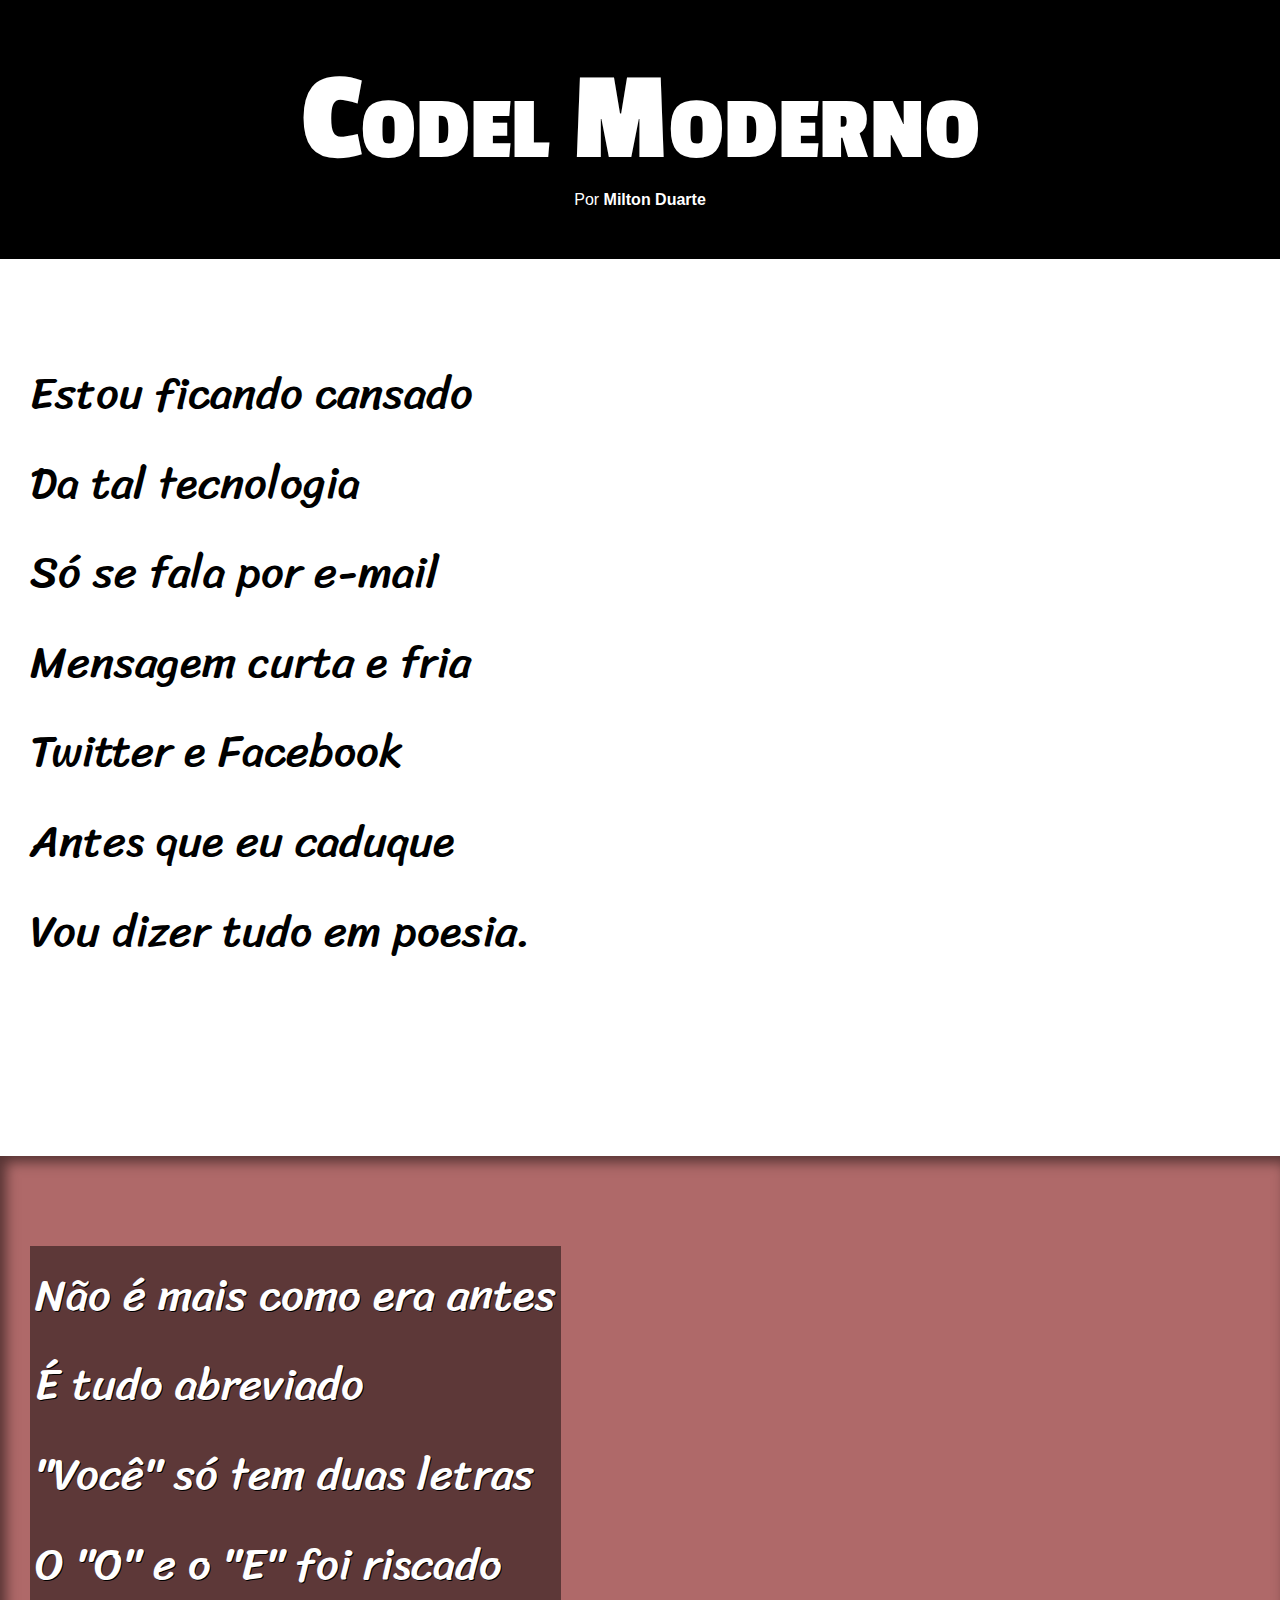
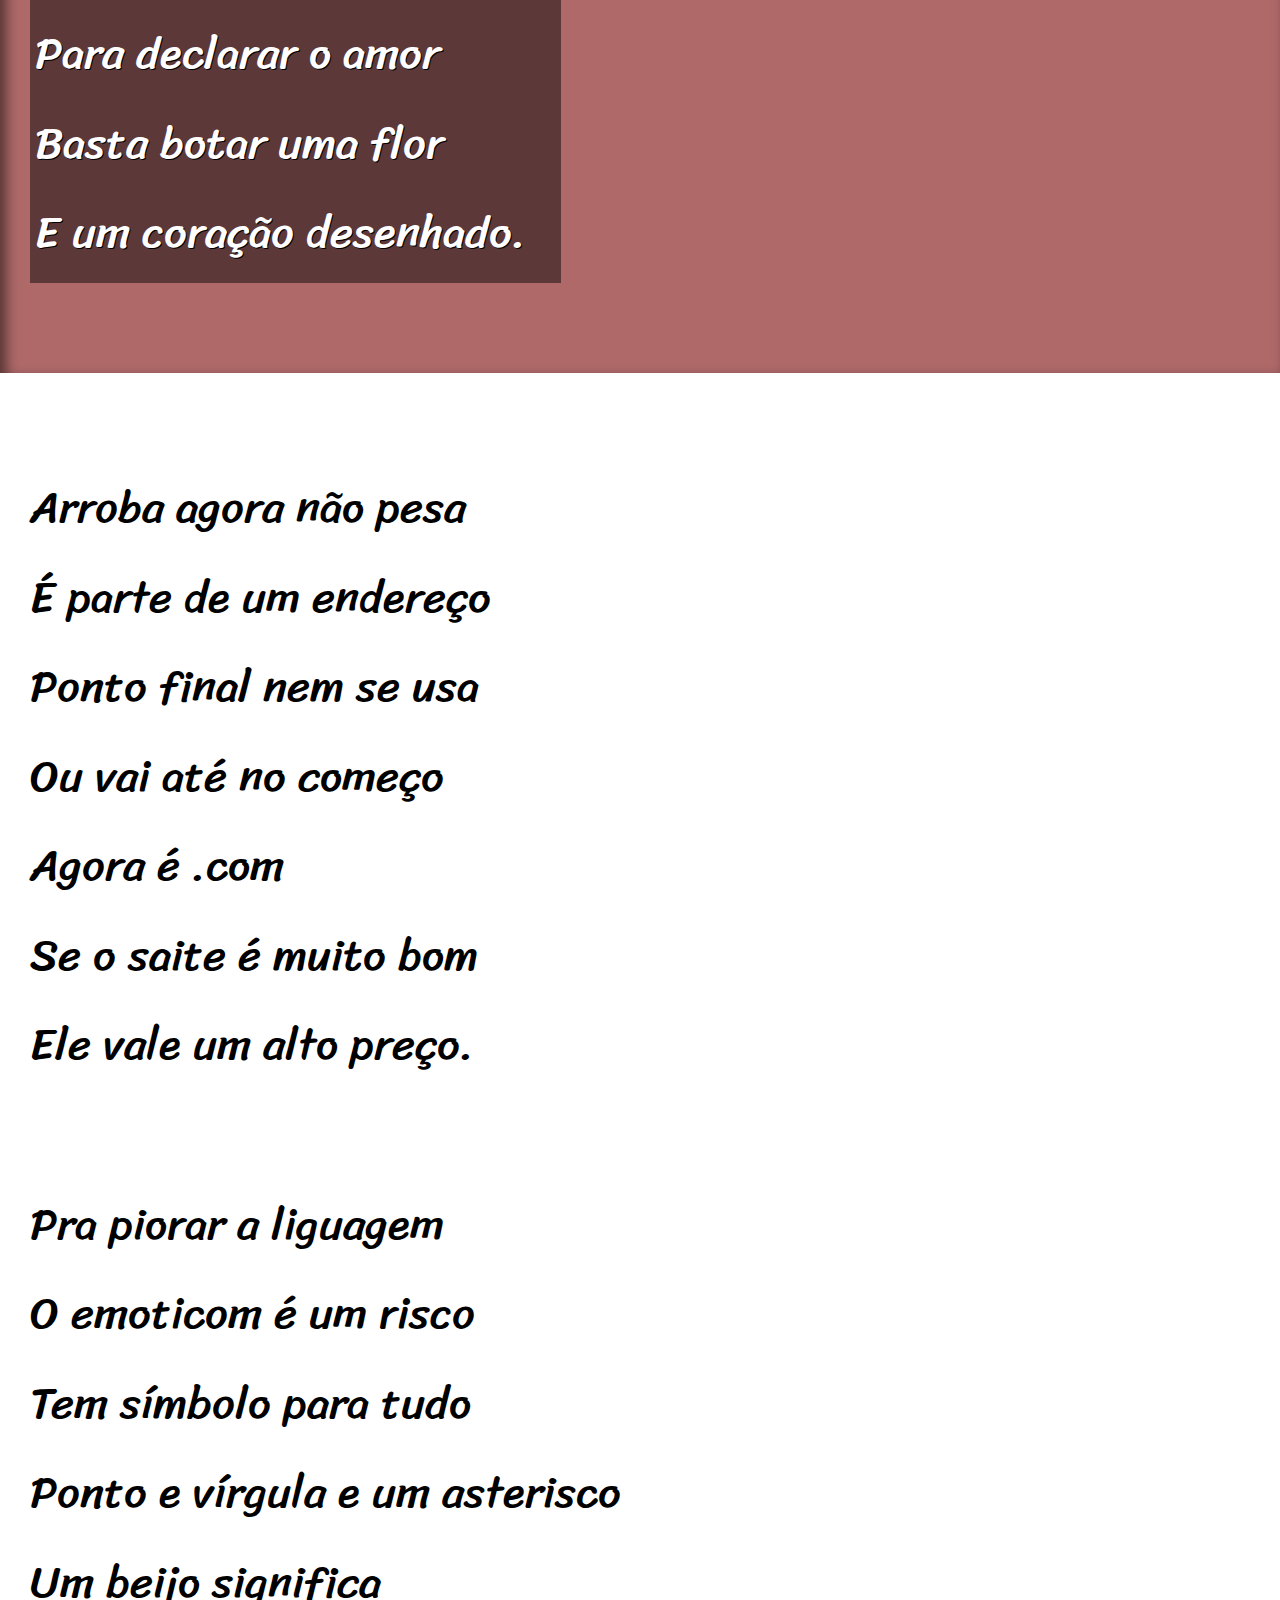
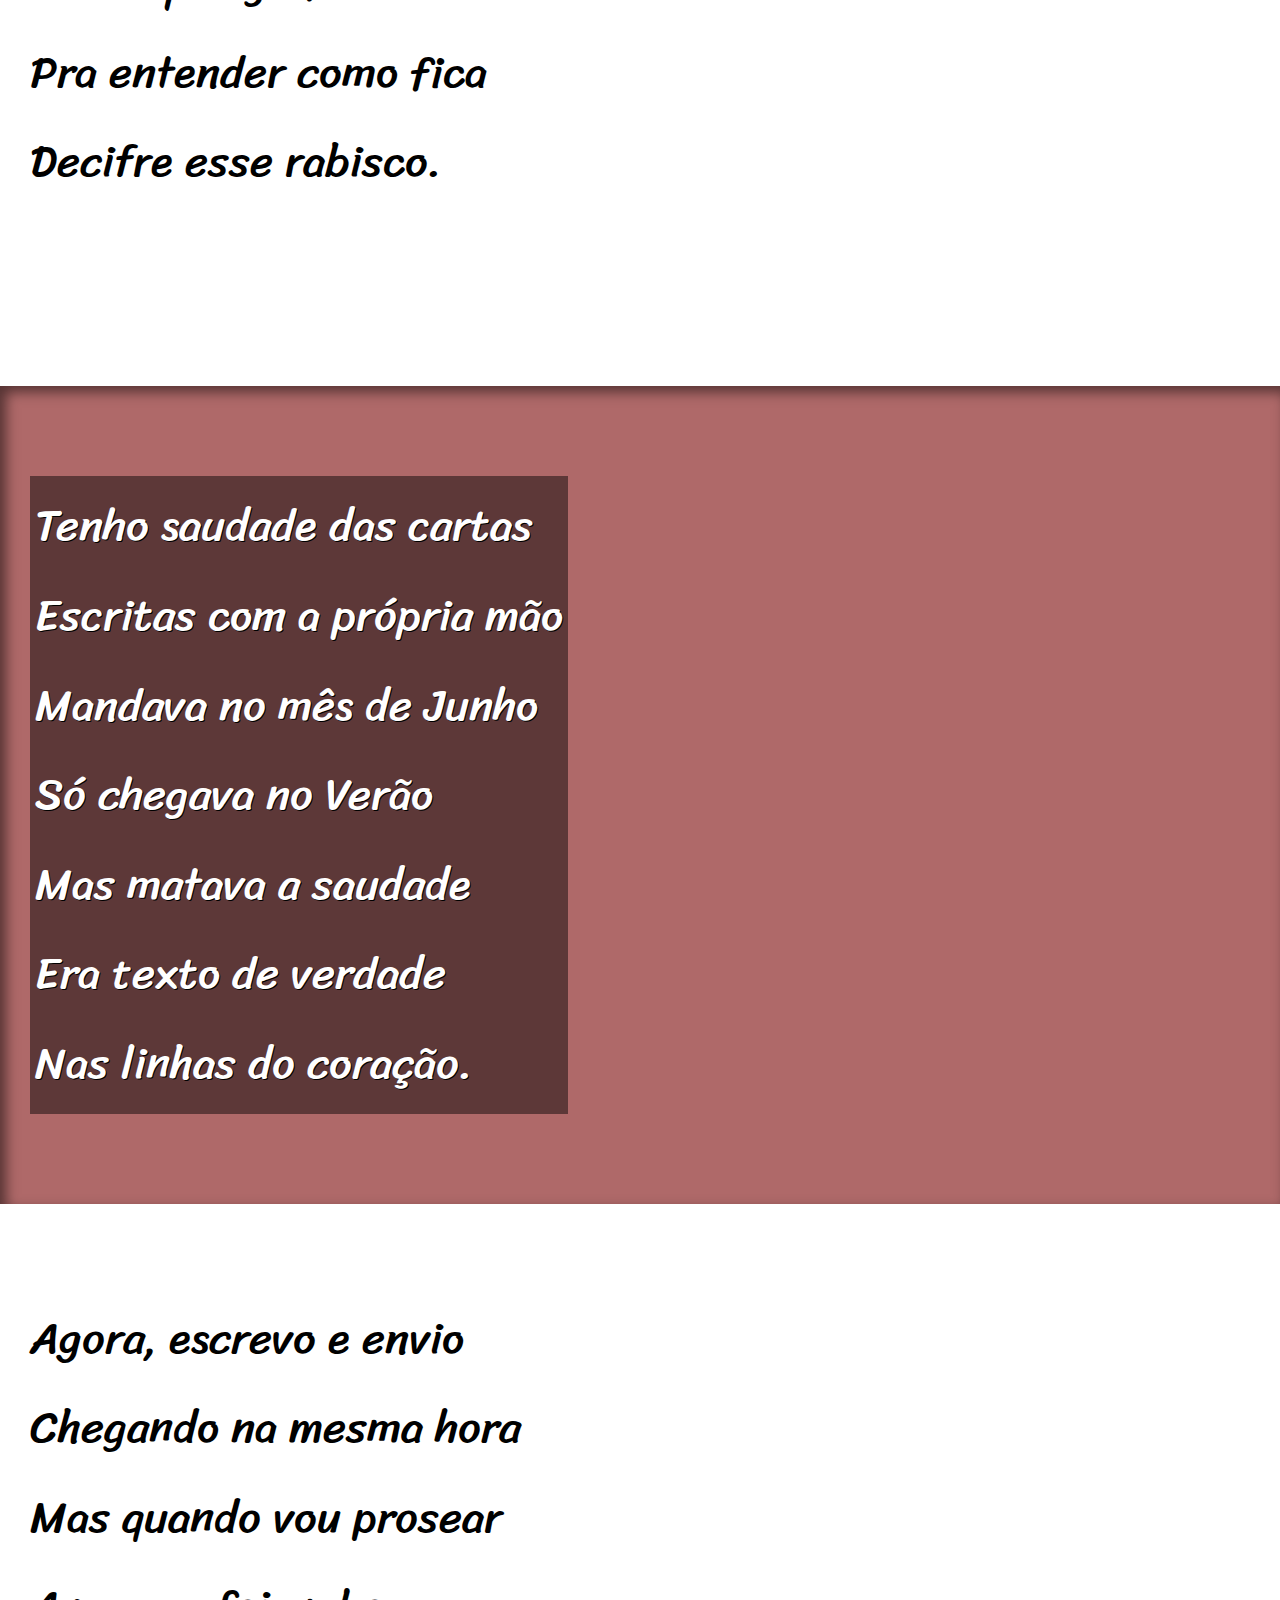
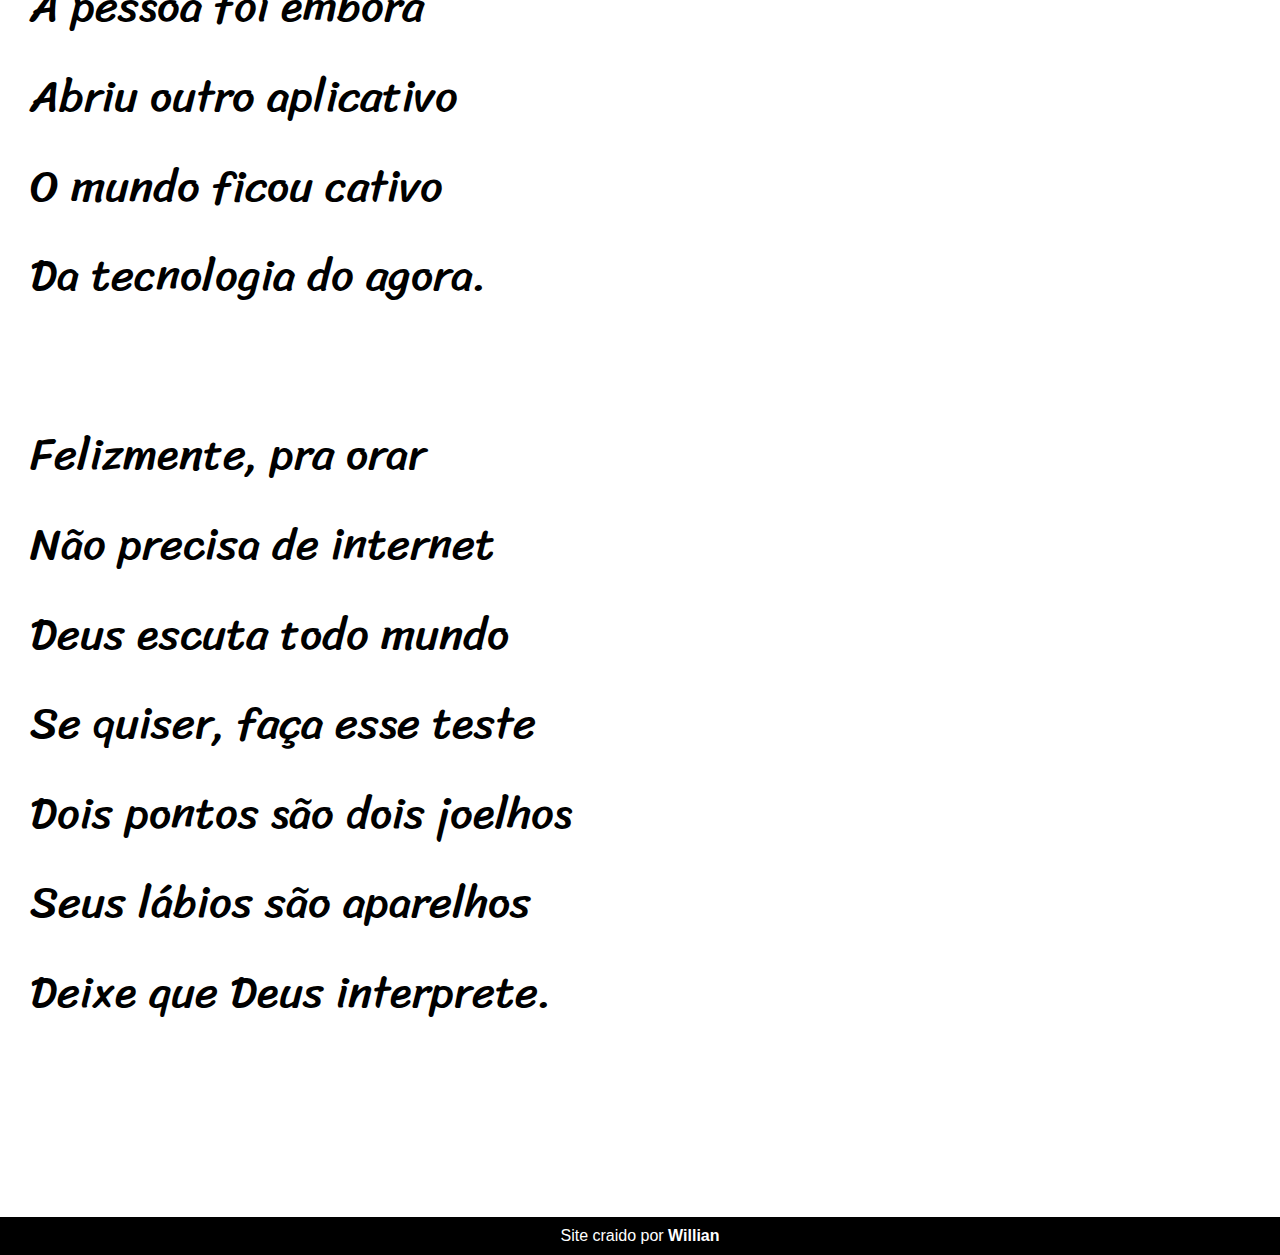
<file: exercicios/desafio_cordel/index.html>
<!DOCTYPE html>
<html lang="pt-BR">
<head>
    <meta charset="UTF-8">
    <meta http-equiv="X-UA-Compatible" content="IE=edge">
    <meta name="viewport" content="width=device-width, initial-scale=1.0">
    <title>Cordel Moderno</title>
    <link rel="stylesheet" href="style.css">
</head>
<body>
    <header>
        <h1>Codel Moderno</h1>
        <p>Por <a href="https://www.recantodasletras.com.br/poesias/3186743"
            target="_blank">Milton Duarte</a></p>
    </header>

    <section class="normal">
        <p>
            Estou ficando cansado <br>
            Da tal tecnologia <br>
            Só se fala por e-mail <br>
            Mensagem curta e fria <br>
            Twitter e Facebook <br>
            Antes que eu caduque <br>
            Vou dizer tudo em poesia.
        </p>
    </section>


    <section class="imagem" id="img01">
        <p>
            Não é mais como era antes <br>
            É tudo abreviado <br>
            "Você" só tem duas letras <br>
            O "O" e o "E" foi riscado <br>
            Para declarar o amor <br>
            Basta botar uma flor <br>
            E um coração desenhado.
        </p>
    </section>


    <section class="normal">
        <p>
            Arroba agora não pesa <br>
            É parte de um endereço <br>
            Ponto final nem se usa <br>
            Ou vai até no começo <br>
            Agora é .com <br>
            Se o saite é muito bom <br>
            Ele vale um alto preço.
        </p>

        <p>
            Pra piorar a liguagem <br>
            O emoticom é um risco <br>
            Tem símbolo para tudo <br>
            Ponto e vírgula e um asterisco <br>
            Um beijo significa <br>
            Pra entender como fica <br>
            Decifre esse rabisco.
        </p>
    </section>

    <section class="imagem" id="img02">
        <p>
            Tenho saudade das cartas <br>
            Escritas com a própria mão <br>
            Mandava no mês de Junho <br>
            Só chegava no Verão <br>
            Mas matava a saudade <br>
            Era texto de verdade <br>
            Nas linhas do coração.
        </p>
    </section>

    <section class="normal">
        <p>
            Agora, escrevo e envio <br>
            Chegando na mesma hora <br>
            Mas quando vou prosear <br>
            A pessoa foi embora <br>
            Abriu outro aplicativo <br>
            O mundo ficou cativo <br>
            Da tecnologia do agora.
        </p>

        <p>
            Felizmente, pra orar <br>
            Não precisa de internet <br>
            Deus escuta todo mundo <br>
            Se quiser, faça esse teste <br>
            Dois pontos são dois joelhos <br>
            Seus lábios são aparelhos <br>
            Deixe que Deus interprete.
        </p>
    </section>
    
    <footer>
        <p>Site craido por <a href="https://williangni.github.io"
            target="_blank">Willian</a></p>
    </footer>
    
</body>
</html>
</file>
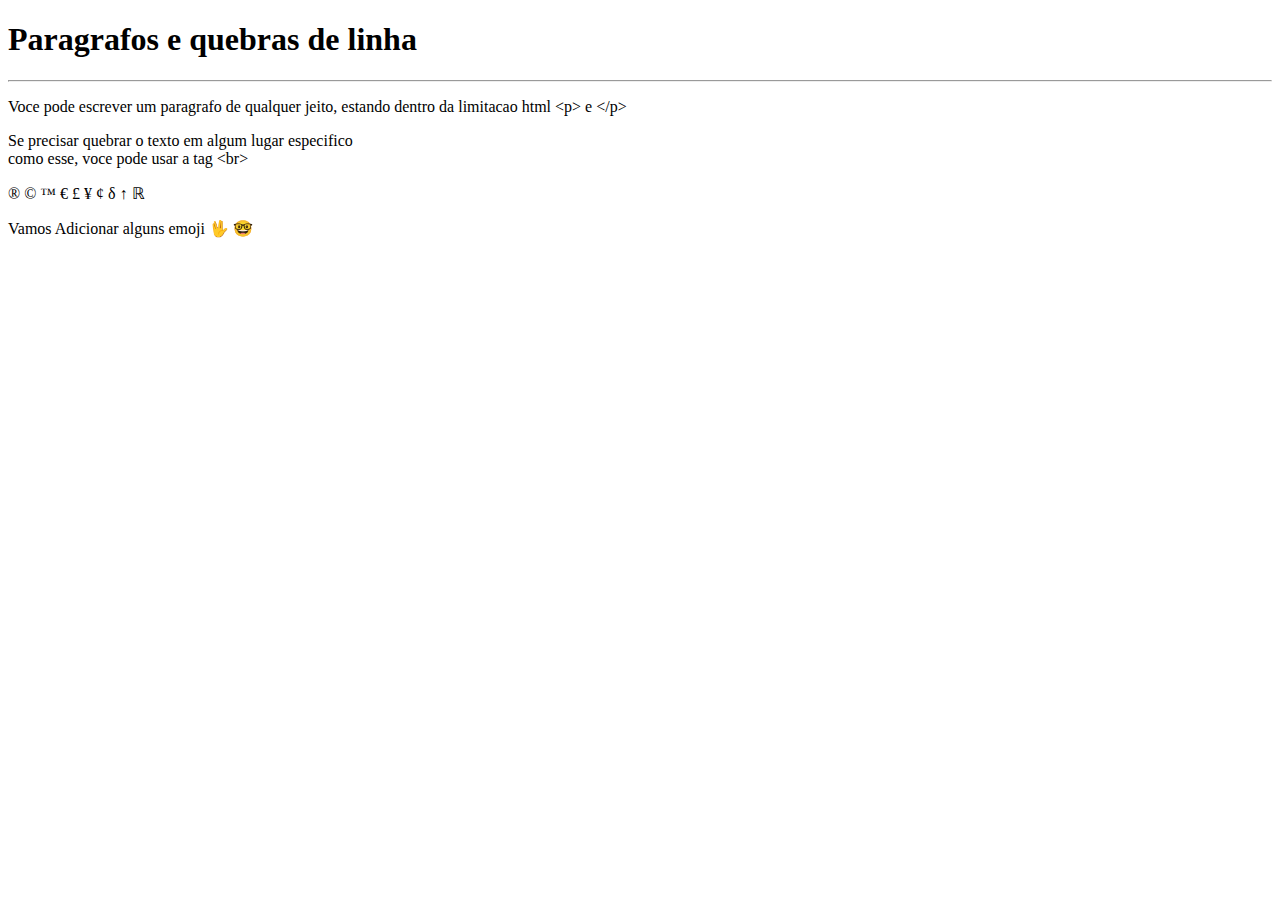
<file: exercicios/aula01/ex002.html>
<!DOCTYPE html>
<html lang="pt-br">
<head>
    <meta charset="UTF-8">
    <meta http-equiv="X-UA-Compatible" content="IE=edge">
    <meta name="viewport" content="width=device-width, initial-scale=1.0">
    <title>Document</title>
</head>
<body>
    <h1>Paragrafos e quebras de linha</h1>
    <hr>
    <p>
        Voce pode escrever
        um paragrafo de qualquer
        jeito, estando dentro da 
        limitacao html 
        &lt;p&gt; e &lt;/p&gt;<!--Ola isso é um comentario
        e nao vai aparecer -->
    </p>
    <p>
        Se precisar quebrar 
        o texto em algum lugar 
        especifico <br> como esse,
        voce pode usar a tag &lt;br&gt;
    </p>
    &reg;
    &copy;
    &trade;
    &euro;
    &pound;
    &yen;
    &cent;
    &delta;
    &uarr;
    &reals;

    <p>
        Vamos Adicionar alguns emoji 
        &#x1F596;
        &#x1F913;
        &#xFE0F;
    </p>

</body>
</html>
</file>
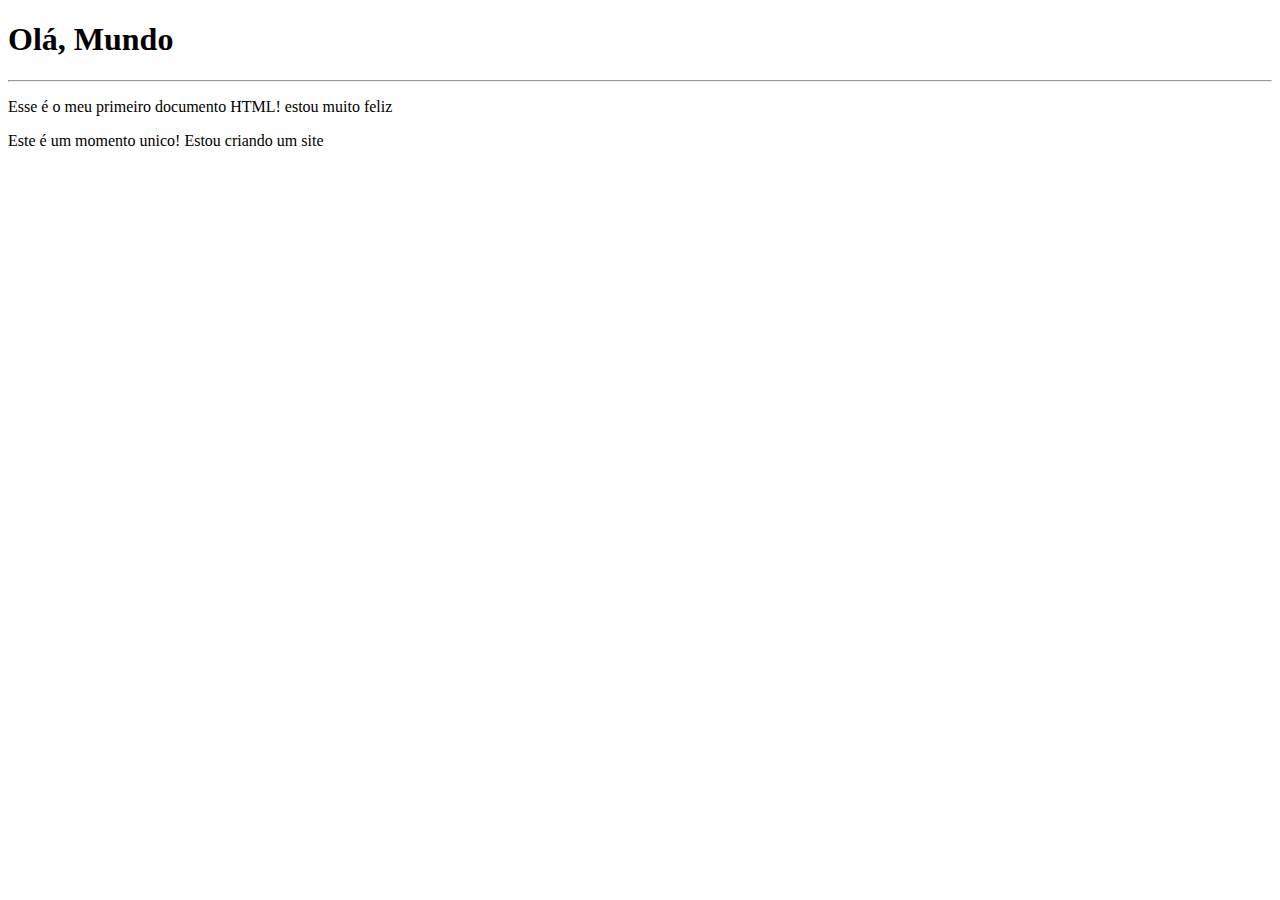
<file: exercicios/aula01/primeiro.html>
<!DOCTYPE html>
<html lang="pt-BR">
<head>
    <meta charset="UTF-8">
    <meta http-equiv="X-UA-Compatible" content="IE=edge">
    <meta name="viewport" content="width=device-width, initial-scale=1.0">
    <title>document</title>
</head>
<body>
    <h1>Olá, Mundo</h1>
    <hr>
    <p>Esse é o meu primeiro documento HTML!
        estou muito feliz        
    </p>
    <p>
        Este é um momento unico! Estou criando um site
    </p>
    
</body>
</html>
</file>
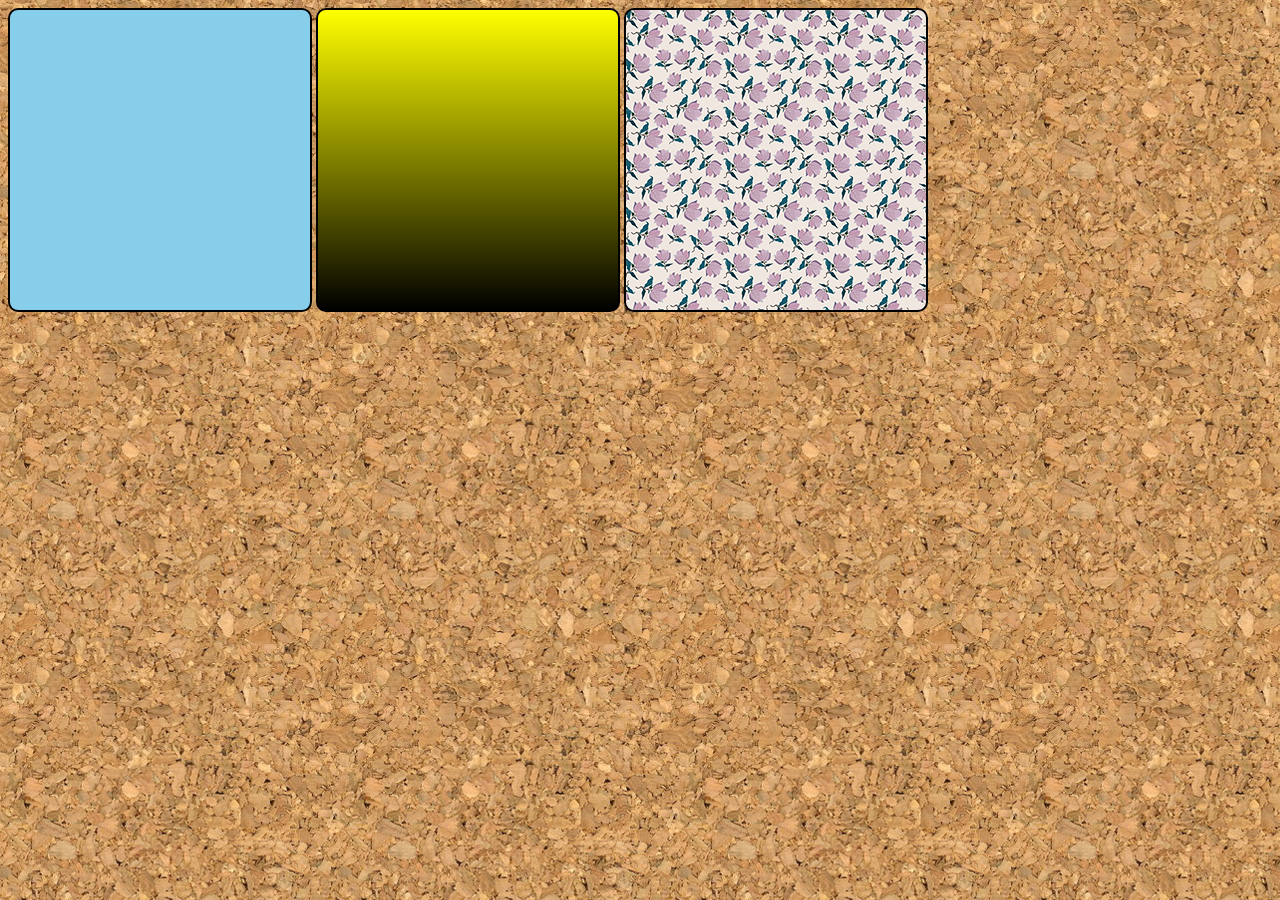
<file: exercicios/aula_backimg/fundo.html>
<!DOCTYPE html>
<html lang="pt-BR">
<head>
    <meta charset="UTF-8">
    <meta http-equiv="X-UA-Compatible" content="IE=edge">
    <meta name="viewport" content="width=device-width, initial-scale=1.0">
    <title>Teste de Imagem de Fundo</title>
    <style>
        body{
            background-image: url(imagens/wallpaper001.jpg);
        }
        div.quadrado{
            display: inline-block;
            border: 2px solid black;
            border-radius: 10px;
            background-color: lightgray;
            width: 300px;
            height: 300px;
        }
        div#q1{
            background-color: skyblue;
        }
        div#q2{
            background-image: linear-gradient(to bottom, yellow, rgb(0, 0, 0));
        }
        div#q3{
            background-image: url(imagens/pattern003.png)

        }
    </style>
</head>
<body>
    <div class="quadrado" id="q1">

    </div>
    <div class="quadrado" id="q2">

    </div>
    <div class="quadrado" id="q3">

    </div>
    
</body>
</html>
</file>
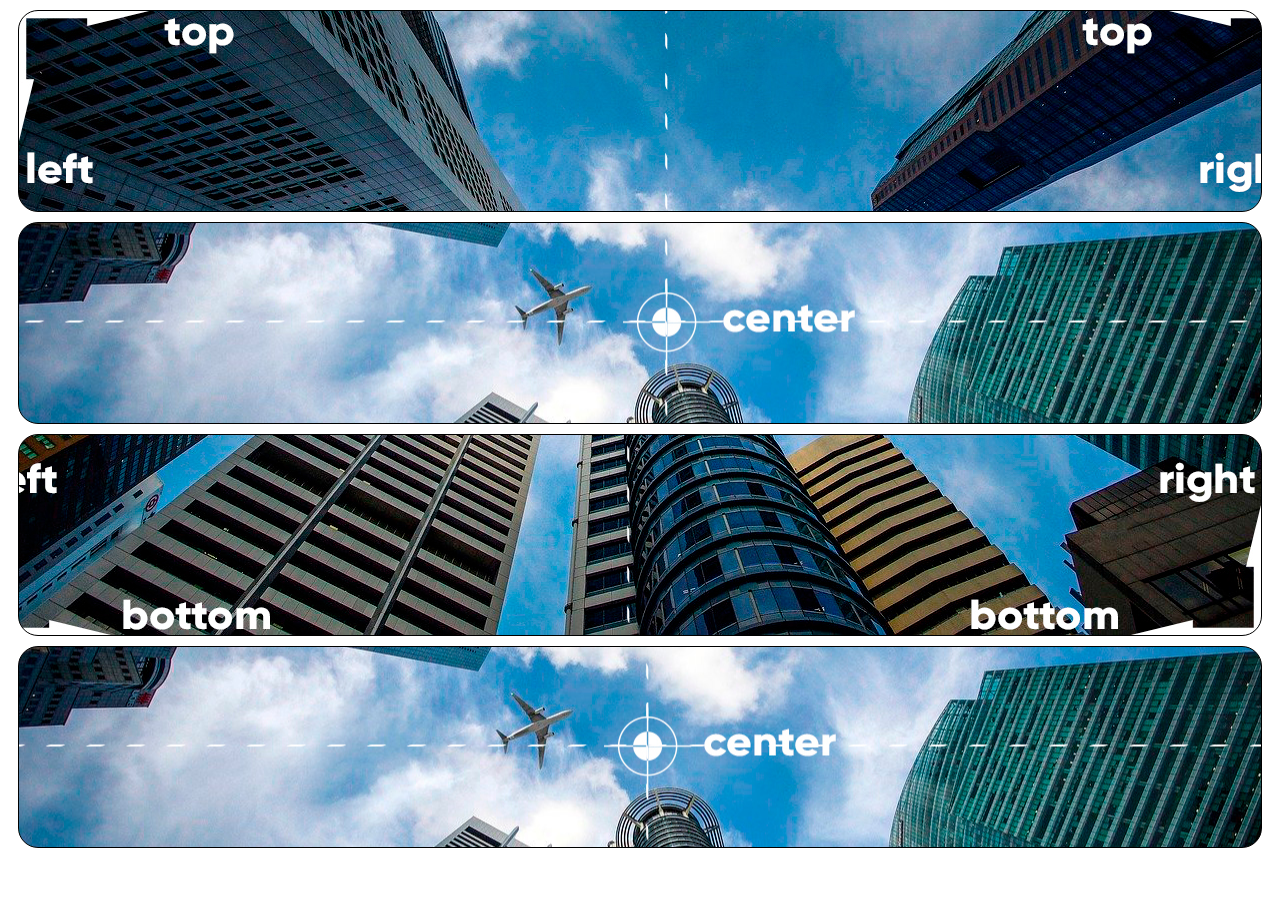
<file: exercicios/aula_backimg/fundo02.html>
<!DOCTYPE html>
<html lang="pt-BR">
<head>
    <meta charset="UTF-8">
    <meta http-equiv="X-UA-Compatible" content="IE=edge">
    <meta name="viewport" content="width=device-width, initial-scale=1.0">
    <title>Posição dos Fundos</title>
    <style>
        div.bloco{
            background-image: url(imagens/wallpaper003.jpg);
            height: 200px;
            border: 1px solid black;
            border-radius: 20px;
            margin: 10px;

        }
        div#q1{
            background-position: left top;
        }
        div#q2{
            background-position: left center;
        }
        div#q3{
            background-position: right bottom;
        }
        div#q4{
            background-position: center center;
        }
    </style>
</head>
<body>
    <div class="bloco" id="q1" >

    </div>
    <div class="bloco" id="q2">

    </div>
    <div class="bloco" id="q3">

    </div>  
    <div class="bloco" id="q4">

    </div>   

</body>
</html>
</file>
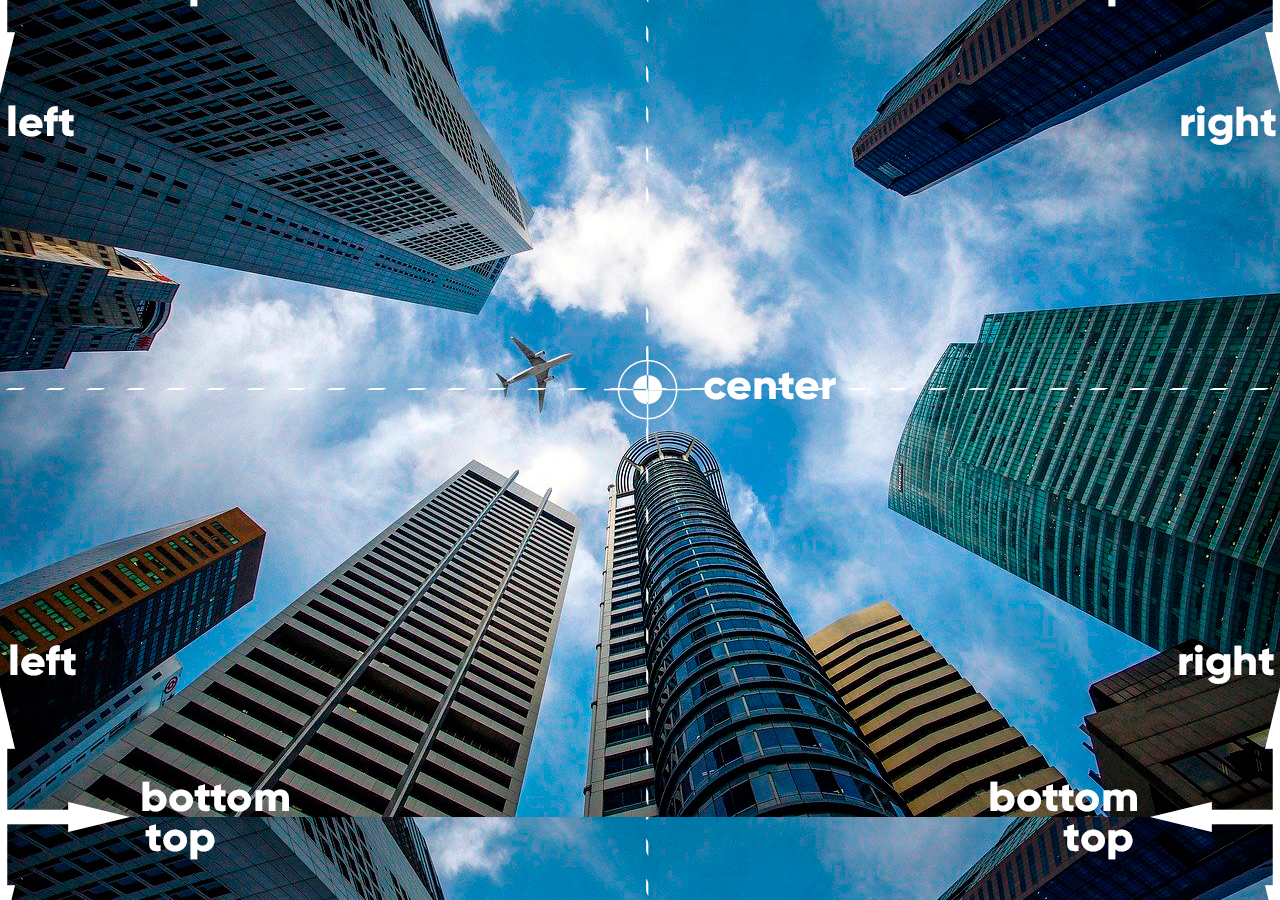
<file: exercicios/aula_backimg/fundo04.html>
<!DOCTYPE html>
<html lang="pt-BR">
<head>
    <meta charset="UTF-8">
    <meta http-equiv="X-UA-Compatible" content="IE=edge">
    <meta name="viewport" content="width=device-width, initial-scale=1.0">
    <title>Posicionamento</title>
    <style>
        body{
            height: 85vh;
            background-image: url(imagens/wallpaper003.jpg);
            background-position: center center;
        }
    </style>
</head>
<body>
    
</body>
</html>
</file>
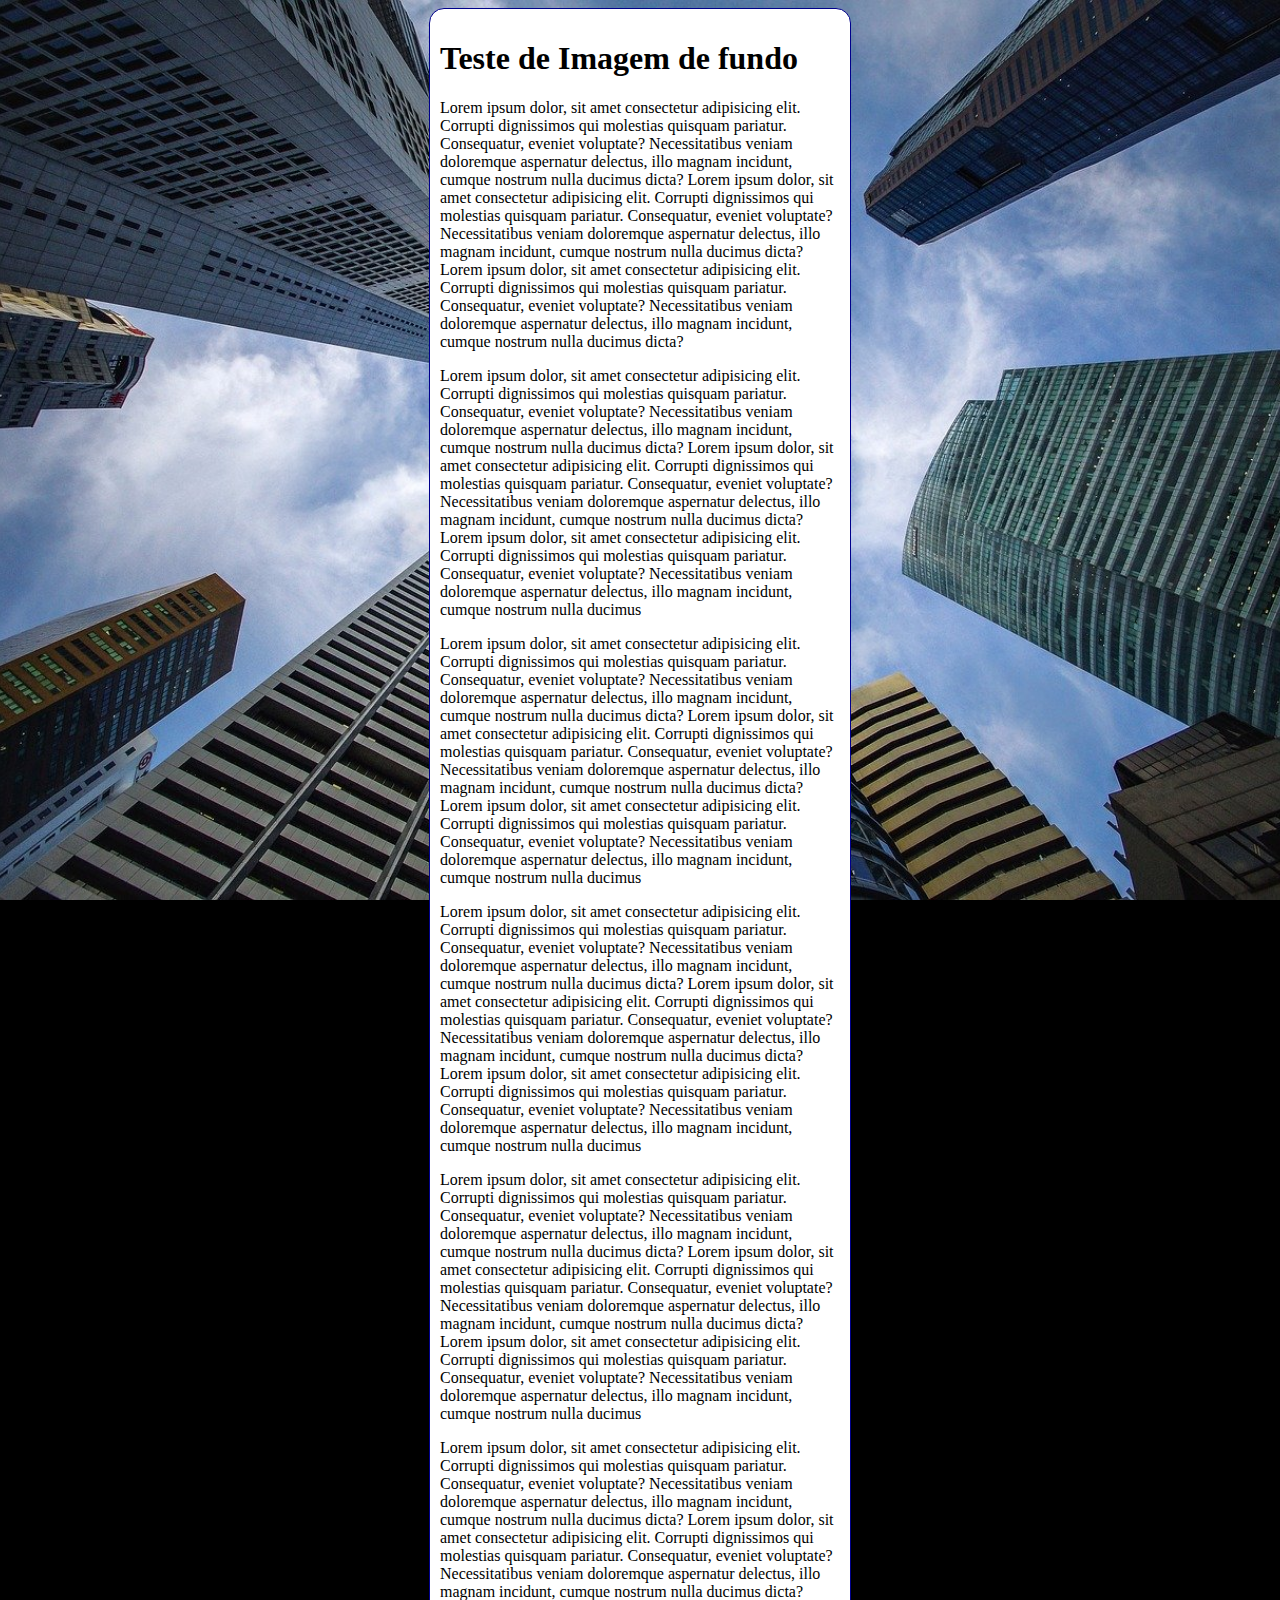
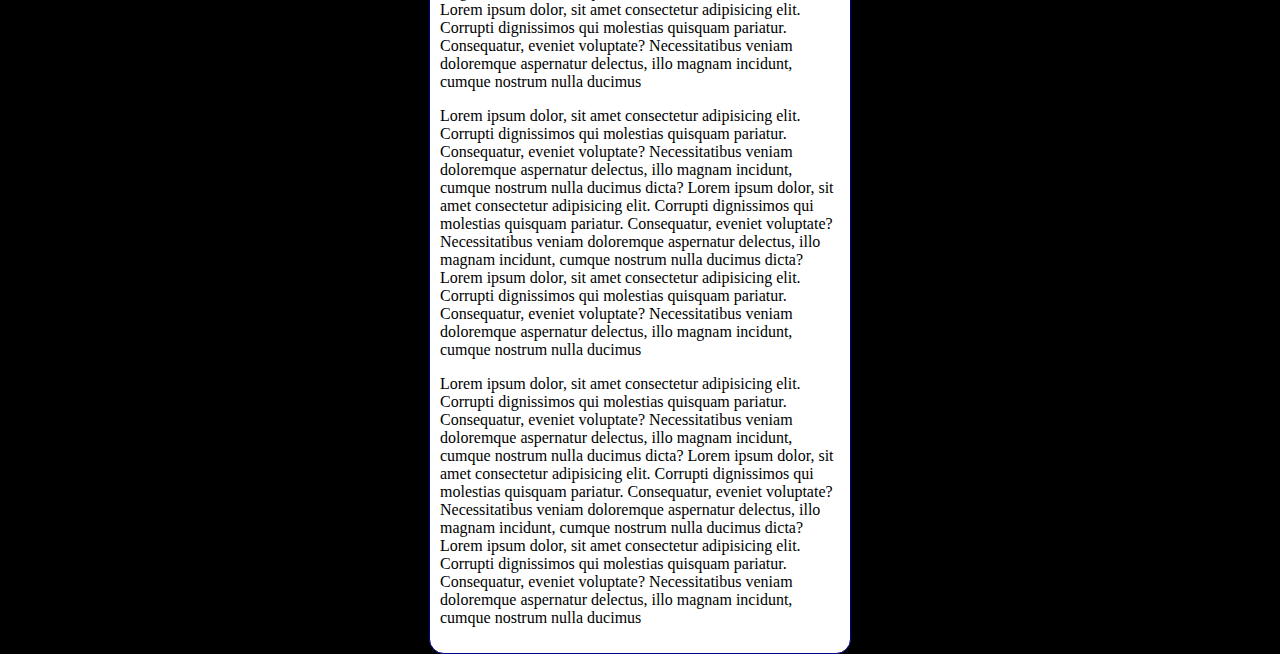
<file: exercicios/aula_backimg/fundo05.html>
<!DOCTYPE html>
<html lang="pt-BR">
<head>
    <meta charset="UTF-8">
    <meta http-equiv="X-UA-Compatible" content="IE=edge">
    <meta name="viewport" content="width=device-width, initial-scale=1.0">
    <title>Fundo fixo de tela</title>
    <style>
        body{
            height: 100vh;
           /* background-color: black;
            background-image: url(imagens/wallpaper002.jpg);
            background-position: center center;
            background-repeat: no-repeat;
            background-size: cover;
            background-attachment: fixed;*/

            /*Shorhand- backgound
            color > image > position > repeat > {size} > attachment
            */
            background: black url(imagens/wallpaper002.jpg) center center
            no-repeat fixed;
            background-size: cover;
        }
        main{
            background-color: white;
            max-width: 400px;
            padding: 10px;
            margin: auto;
            border: 1px solid darkblue;
            border-radius: 15px;
        }
    </style>
</head>
<body>
    <main>
        <h1>Teste de Imagem de fundo</h1>
        <p>Lorem ipsum dolor, sit amet consectetur adipisicing elit.
            Corrupti dignissimos qui molestias quisquam pariatur.
            Consequatur, eveniet voluptate? Necessitatibus veniam
            doloremque aspernatur delectus, illo magnam incidunt, cumque
            nostrum nulla ducimus dicta?
            Lorem ipsum dolor, sit amet consectetur adipisicing elit.
            Corrupti dignissimos qui molestias quisquam pariatur.
            Consequatur, eveniet voluptate? Necessitatibus veniam
            doloremque aspernatur delectus, illo magnam incidunt, cumque
            nostrum nulla ducimus dicta?
            Lorem ipsum dolor, sit amet consectetur adipisicing elit.
            Corrupti dignissimos qui molestias quisquam pariatur.
            Consequatur, eveniet voluptate? Necessitatibus veniam
            doloremque aspernatur delectus, illo magnam incidunt, cumque
            nostrum nulla ducimus dicta?
        </p>
        <p>Lorem ipsum dolor, sit amet consectetur adipisicing elit.
            Corrupti dignissimos qui molestias quisquam pariatur.
            Consequatur, eveniet voluptate? Necessitatibus veniam
            doloremque aspernatur delectus, illo magnam incidunt, cumque
            nostrum nulla ducimus dicta?
            Lorem ipsum dolor, sit amet consectetur adipisicing elit.
            Corrupti dignissimos qui molestias quisquam pariatur.
            Consequatur, eveniet voluptate? Necessitatibus veniam
            doloremque aspernatur delectus, illo magnam incidunt, cumque
            nostrum nulla ducimus dicta?
            Lorem ipsum dolor, sit amet consectetur adipisicing elit.
            Corrupti dignissimos qui molestias quisquam pariatur.
            Consequatur, eveniet voluptate? Necessitatibus veniam
            doloremque aspernatur delectus, illo magnam incidunt, cumque
            nostrum nulla ducimus
            <p>Lorem ipsum dolor, sit amet consectetur adipisicing elit.
            Corrupti dignissimos qui molestias quisquam pariatur.
            Consequatur, eveniet voluptate? Necessitatibus veniam
            doloremque aspernatur delectus, illo magnam incidunt, cumque
            nostrum nulla ducimus dicta?
            Lorem ipsum dolor, sit amet consectetur adipisicing elit.
            Corrupti dignissimos qui molestias quisquam pariatur.
            Consequatur, eveniet voluptate? Necessitatibus veniam
            doloremque aspernatur delectus, illo magnam incidunt, cumque
            nostrum nulla ducimus dicta?
            Lorem ipsum dolor, sit amet consectetur adipisicing elit.
            Corrupti dignissimos qui molestias quisquam pariatur.
            Consequatur, eveniet voluptate? Necessitatibus veniam
            doloremque aspernatur delectus, illo magnam incidunt, cumque
            nostrum nulla ducimus
            <p>Lorem ipsum dolor, sit amet consectetur adipisicing elit.
            Corrupti dignissimos qui molestias quisquam pariatur.
            Consequatur, eveniet voluptate? Necessitatibus veniam
            doloremque aspernatur delectus, illo magnam incidunt, cumque
            nostrum nulla ducimus dicta?
            Lorem ipsum dolor, sit amet consectetur adipisicing elit.
            Corrupti dignissimos qui molestias quisquam pariatur.
            Consequatur, eveniet voluptate? Necessitatibus veniam
            doloremque aspernatur delectus, illo magnam incidunt, cumque
            nostrum nulla ducimus dicta?
            Lorem ipsum dolor, sit amet consectetur adipisicing elit.
            Corrupti dignissimos qui molestias quisquam pariatur.
            Consequatur, eveniet voluptate? Necessitatibus veniam
            doloremque aspernatur delectus, illo magnam incidunt, cumque
            nostrum nulla ducimus
            <p>Lorem ipsum dolor, sit amet consectetur adipisicing elit.
            Corrupti dignissimos qui molestias quisquam pariatur.
            Consequatur, eveniet voluptate? Necessitatibus veniam
            doloremque aspernatur delectus, illo magnam incidunt, cumque
            nostrum nulla ducimus dicta?
            Lorem ipsum dolor, sit amet consectetur adipisicing elit.
            Corrupti dignissimos qui molestias quisquam pariatur.
            Consequatur, eveniet voluptate? Necessitatibus veniam
            doloremque aspernatur delectus, illo magnam incidunt, cumque
            nostrum nulla ducimus dicta?
            Lorem ipsum dolor, sit amet consectetur adipisicing elit.
            Corrupti dignissimos qui molestias quisquam pariatur.
            Consequatur, eveniet voluptate? Necessitatibus veniam
            doloremque aspernatur delectus, illo magnam incidunt, cumque
            nostrum nulla ducimus
            <p>Lorem ipsum dolor, sit amet consectetur adipisicing elit.
            Corrupti dignissimos qui molestias quisquam pariatur.
            Consequatur, eveniet voluptate? Necessitatibus veniam
            doloremque aspernatur delectus, illo magnam incidunt, cumque
            nostrum nulla ducimus dicta?
            Lorem ipsum dolor, sit amet consectetur adipisicing elit.
            Corrupti dignissimos qui molestias quisquam pariatur.
            Consequatur, eveniet voluptate? Necessitatibus veniam
            doloremque aspernatur delectus, illo magnam incidunt, cumque
            nostrum nulla ducimus dicta?
            Lorem ipsum dolor, sit amet consectetur adipisicing elit.
            Corrupti dignissimos qui molestias quisquam pariatur.
            Consequatur, eveniet voluptate? Necessitatibus veniam
            doloremque aspernatur delectus, illo magnam incidunt, cumque
            nostrum nulla ducimus
            <p>Lorem ipsum dolor, sit amet consectetur adipisicing elit.
            Corrupti dignissimos qui molestias quisquam pariatur.
            Consequatur, eveniet voluptate? Necessitatibus veniam
            doloremque aspernatur delectus, illo magnam incidunt, cumque
            nostrum nulla ducimus dicta?
            Lorem ipsum dolor, sit amet consectetur adipisicing elit.
            Corrupti dignissimos qui molestias quisquam pariatur.
            Consequatur, eveniet voluptate? Necessitatibus veniam
            doloremque aspernatur delectus, illo magnam incidunt, cumque
            nostrum nulla ducimus dicta?
            Lorem ipsum dolor, sit amet consectetur adipisicing elit.
            Corrupti dignissimos qui molestias quisquam pariatur.
            Consequatur, eveniet voluptate? Necessitatibus veniam
            doloremque aspernatur delectus, illo magnam incidunt, cumque
            nostrum nulla ducimus
        <p>Lorem ipsum dolor, sit amet consectetur adipisicing elit.
            Corrupti dignissimos qui molestias quisquam pariatur.
            Consequatur, eveniet voluptate? Necessitatibus veniam
            doloremque aspernatur delectus, illo magnam incidunt, cumque
            nostrum nulla ducimus dicta?
            Lorem ipsum dolor, sit amet consectetur adipisicing elit.
            Corrupti dignissimos qui molestias quisquam pariatur.
            Consequatur, eveniet voluptate? Necessitatibus veniam
            doloremque aspernatur delectus, illo magnam incidunt, cumque
            nostrum nulla ducimus dicta?
            Lorem ipsum dolor, sit amet consectetur adipisicing elit.
            Corrupti dignissimos qui molestias quisquam pariatur.
            Consequatur, eveniet voluptate? Necessitatibus veniam
            doloremque aspernatur delectus, illo magnam incidunt, cumque
            nostrum nulla ducimus
    </main>
    
</body>
</html>
</file>
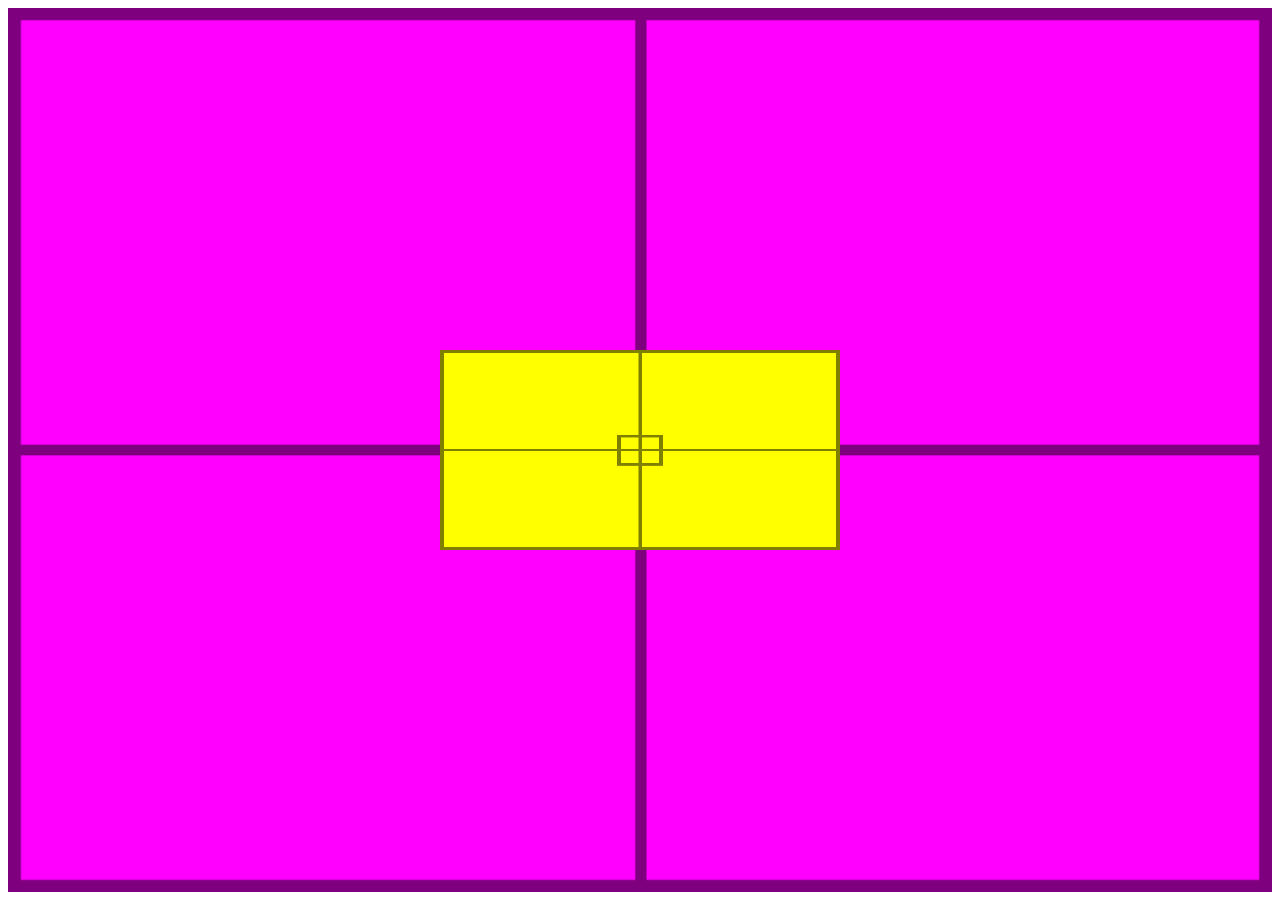
<file: exercicios/aula_backimg/fundo06.html>
<!DOCTYPE html>
<html lang="pt-BR">
<head>
    <meta charset="UTF-8">
    <meta http-equiv="X-UA-Compatible" content="IE=edge">
    <meta name="viewport" content="width=device-width, initial-scale=1.0">
    <title>Alinhamento vertical</title>
    <style>
        #container{
            background-image: url(imagens/target001.png);
            background-size: 100% 100%;
            position: relative;
            background-color: rgb(255, 0, 255);
            padding: 10px;
            height: 96vh;
        }
        #conteudo{
            background-image: url(imagens/target001.png);
            background-size: 100% 100%;

            position: absolute;
            height: 200px;
            width: 400px;
            left: 50%;
            top: 50%;
            background-color: yellow;
            transform: translate(-50%,-50%);
            
        }
    </style>
</head>
<body>
    <section id="container">
        <article id="conteudo">

        </article>
    </section>
    
</body>
</html>
</file>
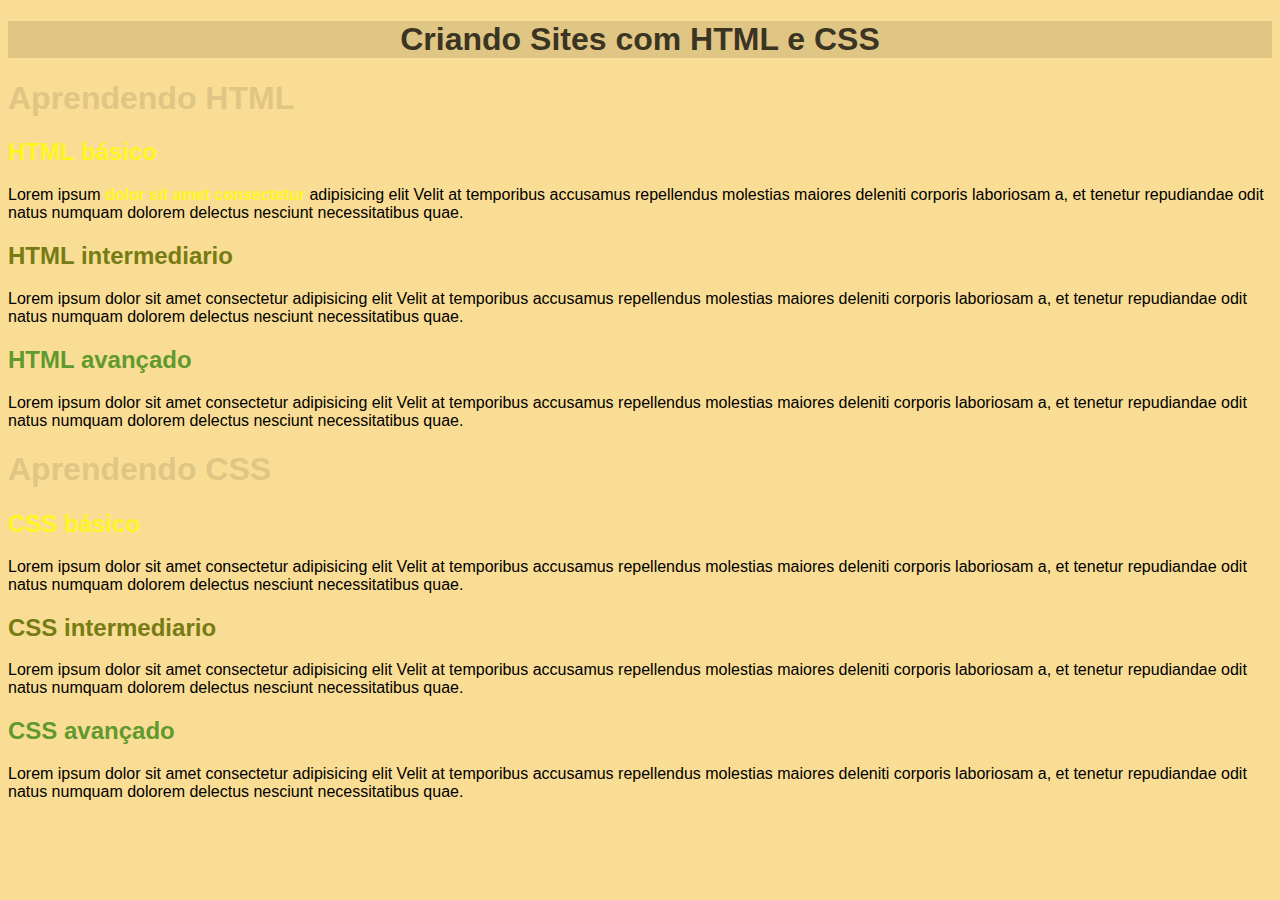
<file: exercicios/aula_id/seletor.html>
<!DOCTYPE html>
<html lang="en">
<head>
    <meta charset="UTF-8">
    <meta http-equiv="X-UA-Compatible" content="IE=edge">
    <meta name="viewport" content="width=device-width, initial-scale=1.0">
    <title>Seletores Personalizados</title>
    <link rel="stylesheet" href="style.css">
</head>
<body>
    <h1 id="principal">Criando Sites com HTML e CSS</h1>
    <h1>Aprendendo HTML</h1>
    <h2 class="basico">HTML básico</h2>
    <p>Lorem ipsum <span class="basico">dolor sit amet consectetur</span> adipisicing elit
        Velit at temporibus accusamus repellendus molestias maiores
        deleniti corporis laboriosam a, et tenetur repudiandae odit
        natus numquam dolorem delectus nesciunt necessitatibus quae.</p>
    <h2 class="intermediario">HTML intermediario</h2>
    <p>Lorem ipsum dolor sit amet consectetur adipisicing elit
        Velit at temporibus accusamus repellendus molestias maiores
        deleniti corporis laboriosam a, et tenetur repudiandae odit
        natus numquam dolorem delectus nesciunt necessitatibus quae.</p>
    <h2 class="avancado">HTML avançado</h2>
    <p>Lorem ipsum dolor sit amet consectetur adipisicing elit
        Velit at temporibus accusamus repellendus molestias maiores
        deleniti corporis laboriosam a, et tenetur repudiandae odit
        natus numquam dolorem delectus nesciunt necessitatibus quae.</p>
    <h1>Aprendendo CSS</h1>
    <h2 class="basico">CSS básico</h2>
    <p>Lorem ipsum dolor sit amet consectetur adipisicing elit
        Velit at temporibus accusamus repellendus molestias maiores
        deleniti corporis laboriosam a, et tenetur repudiandae odit
        natus numquam dolorem delectus nesciunt necessitatibus quae.</p>
    <h2 class="intermediario">CSS intermediario</h2>
    <p>Lorem ipsum dolor sit amet consectetur adipisicing elit
        Velit at temporibus accusamus repellendus molestias maiores
        deleniti corporis laboriosam a, et tenetur repudiandae odit
        natus numquam dolorem delectus nesciunt necessitatibus quae.</p>
    <h2 class="avancado">CSS avançado</h2>
    <p>Lorem ipsum dolor sit amet consectetur adipisicing elit
        Velit at temporibus accusamus repellendus molestias maiores
        deleniti corporis laboriosam a, et tenetur repudiandae odit
        natus numquam dolorem delectus nesciunt necessitatibus quae.</p>

    
</body>
</html>
</file>
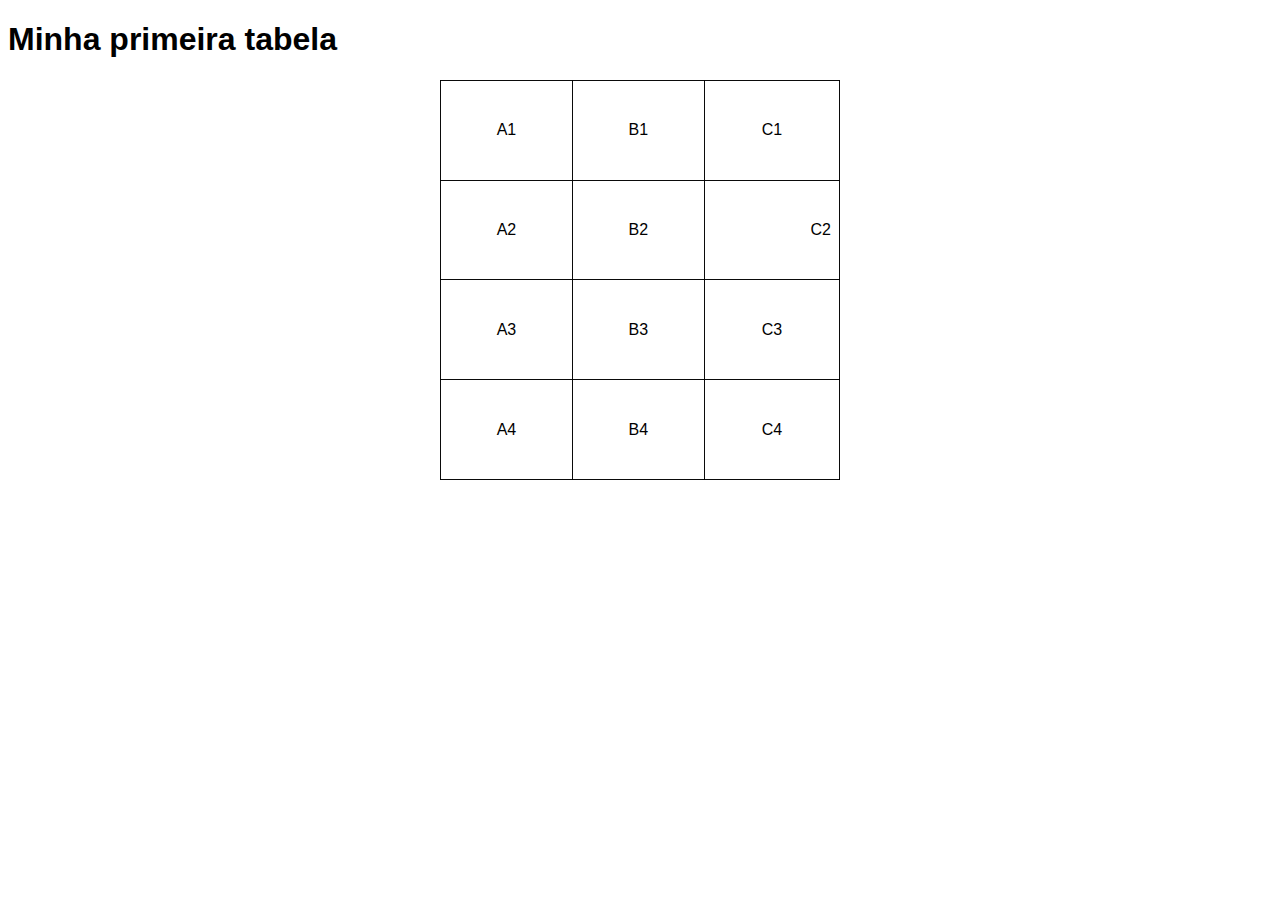
<file: exercicios/aula_tabela/tabela01.html>
<!DOCTYPE html>
<html lang="pt-BR">
<head>
    <meta charset="UTF-8">
    <meta http-equiv="X-UA-Compatible" content="IE=edge">
    <meta name="viewport" content="width=device-width, initial-scale=1.0">
    <title>Tabelas</title>
    <style>
        body{
            font-family: Arial, Helvetica, sans-serif;
        }
        table{
            width: 400px;
            height: 400px;
            border-collapse: collapse;
            margin: auto;
        }
        td{
            border: 1px solid rgba(0, 0, 0, 0.959);
            padding: 8px;
            text-align: center;
            vertical-align: middle;
        }
        .numero{
            text-align: right;
        }
    </style>
</head>
<body>
    <h1>Minha primeira tabela</h1>

        <!--
            Table
            table row = linha
            table header = cabechalho
        -->

        <table>
            <tr>
                <td>A1</td>
                <td>B1</td>
                <td>C1</td>
            </tr>
            <tr class="linha">
                <td>A2</td>
                <td>B2</td>
                <td class="numero">C2</td>
            </tr>
            <tr>
                <td>A3</td>
                <td>B3</td>
                <td>C3</td>
            </tr>
            <tr class="linha">
                <td>A4</td>
                <td>B4</td>
                <td>C4</td>
            </tr>
        </table>
</body>
</html>
</file>
<file: exercicios/desafio_cordel/style.css>
@charset "UFT-8";

@import url('https://fonts.googleapis.com/css2?family=Passion+One:wght@700&family=Roboto&family=Work+Sans:ital,wght@0,400;0,600;1,100;1,200;1,600&display=swap');
@import url('https://fonts.googleapis.com/css2?family=Roboto&family=Sriracha&family=Work+Sans:ital,wght@0,400;0,600;1,100;1,200;1,600&display=swap');

:root{
    --fonte1: Verdana, Geneva, Tahoma, sans-serif;
    --fonte2: 'Passion One', cursive;
    --fonte3: 'Sriracha', cursive;
}

*{
    margin: 0px;
    padding: 0px;
}

html, body{
    font-family: var(--fonte1);
    min-height: 100vh;
    background-color: darkgray;
}
header{
    background-color: black;
    color: white;
    text-align: center;
}
header > h1{
    font-family: var(--fonte2);
    font-size: 10vw;
    padding-top: 50px;
    font-variant: small-caps;
}
header > p{
    font-family: Verdana, Geneva, Tahoma, sans-serif;
    font-size: 16px;
    padding-bottom: 50px;
}
a{
    color: white;
    text-decoration: none;
    font-weight: bolder;
}
a:hover{
    text-decoration: underline;
}

section{
    padding-top: 10vh;
    padding-bottom: 10vh;
    line-height: 2em;
    padding-left: 30px;
    font-family: var(--fonte3);
    font-size: 3.5vw;
}
section > p{
    padding-bottom: 2em;
}

 
section.normal{
    background-color: white;
    color: black;
}

section.imagem{
    background-color: rgb(175, 105, 105);
    color: white;
    box-shadow: inset 6px 6px 13px 0px rgba(0, 0, 0, 0.521);
    background-size: cover;
    background-attachment: fixed;
}
section.imagem > p {
    display: inline-block;
    padding: 5px;
    background-color: rgba(0, 0, 0, 0.466);
    text-shadow: 1px 1px 0px black;
}

section#img01{
    background-image: url(imagens/background001.jpg);
    background-position: right center;

}
section#img02{
    background-image: url(imagens/background002.jpg);
 
}


footer{
    background-color: black;
    text-align: center;
    color: white;
    padding: 10px;
}
</file>
<file: exercicios/aula_id/style.css>
@charset "UTF-8";

/*
    em HTML é id= em CSS é #
    em HTML é class= em CSS é .
*/


body{
    background-color: #FADD94;
    font-family: Arial, Helvetica, sans-serif;
}

h1{
    color:#E0C684 ;
}

h1#principal{ /*ou #principal apenas*/
    text-align: center;
    background-color: #E0C684;
    color: #3B3423;
}
.basico{
    color: rgba(255, 255, 0, 0.801);
    font-weight: bold;
}
.intermediario{
    color: rgb(117, 124, 19);
}
.avancado{
    color: rgba(54, 136, 17, 0.808);
}

h2{
    color: #7A6C48;
}
</file>
